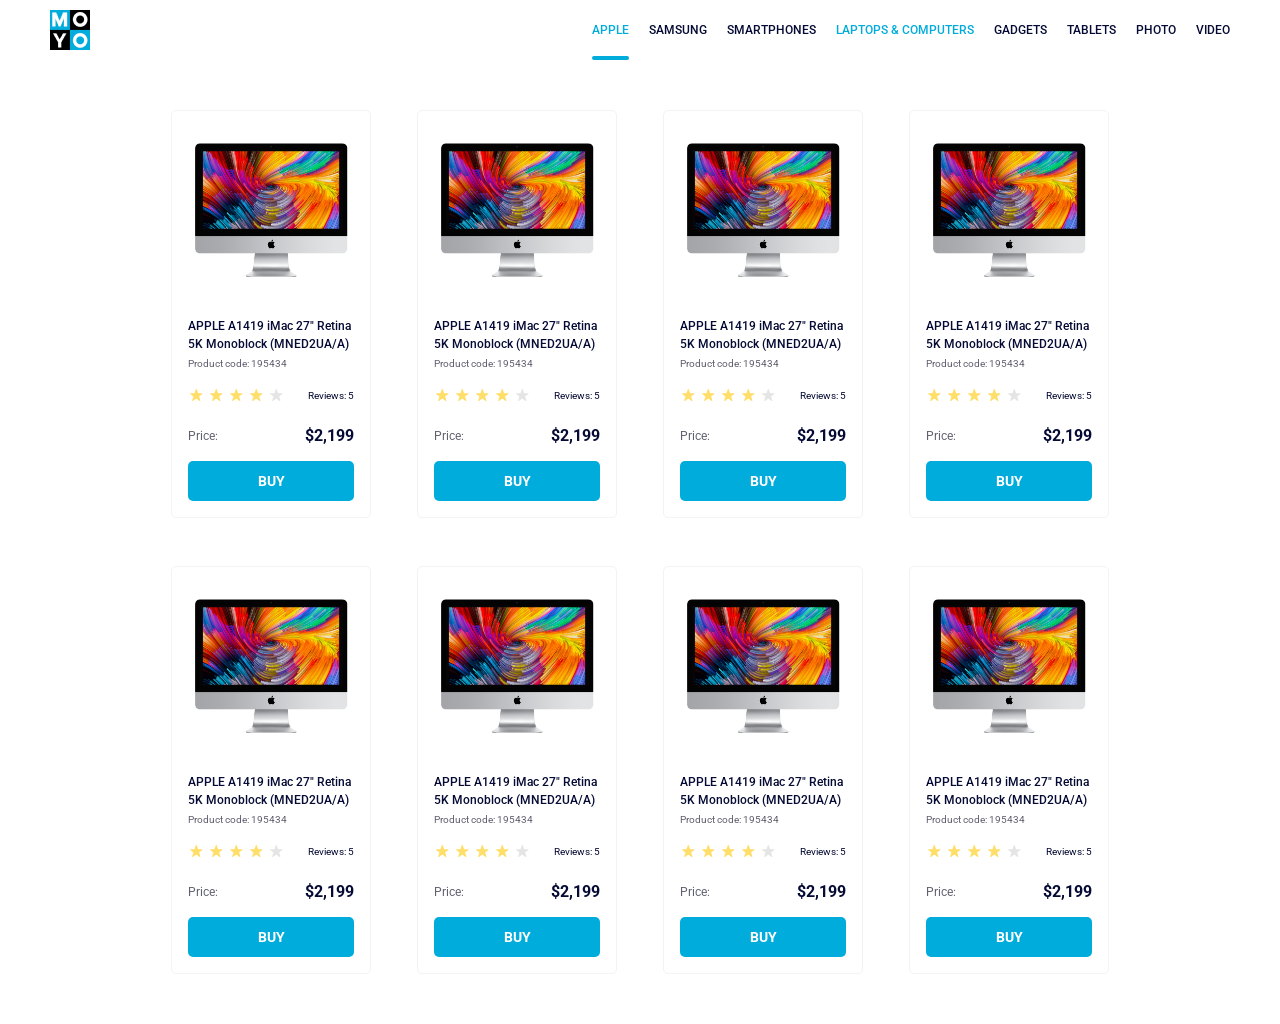
<file: index.html>
<!doctype html><html lang="en"><head><meta charset="utf-8"><meta name="viewport" content="width=device-width, initial-scale=1.0"><title>Catalog</title><link rel="preconnect" href="https://fonts.gstatic.com"><link href="https://fonts.googleapis.com/css2?family=Roboto:wght@400;500;700&display=swap" rel="stylesheet"><link rel="stylesheet" href="index.88825519.css"></head><body> <header> <div class="container"> <a class="logo" href="index.html"> <img src="logo.eddae0ff.png" alt="Logo of MOYO" class="image"> </a> <nav class="nav"> <ul class="nav__list"> <li> <a href="#apple" class="nav__link nav__link--is-active"> Apple </a> </li> <li> <a href="#samsung" class="nav__link"> Samsung </a> </li> <li> <a href="#smartphones" class="nav__link"> Smartphones </a> </li> <li> <a href="#laptops-and-computers" class="nav__link" data-qa="nav-hover"> Laptops & Computers </a> </li> <li> <a href="#gadgets" class="nav__link"> Gadgets </a> </li> <li> <a href="#tablets" class="nav__link"> Tablets </a> </li> <li> <a href="#photo" class="nav__link"> Photo </a> </li> <li> <a href="#video" class="nav__link"> Video </a> </li> </ul> </nav> </div> </header> <main class="card"> <div class="card__item" data-qa="card"> <img class="card__image" src="imac.202c52ff.jpeg" alt="imac"> <div class="card__info"> <h2 class="card__title"> APPLE A1419 iMac 27" Retina <br> 5K Monoblock (MNED2UA/A) </h2> <p class="card__description">Product code: 195434</p> <div class="card__like"> <div class="card__stars"> <div class="stars stars--4"> <div class="stars__star"></div> <div class="stars__star"></div> <div class="stars__star"></div> <div class="stars__star"></div> <div class="stars__star"></div> </div> <div class="card__reviews"> <span class="card__reviews-count">Reviews: 5</span> </div> </div> </div> <div class="card__price"> <p class="card__price-label">Price:</p> <span class="card__price-value">$2,199</span> </div> </div> <a class="card__button" href="#" data-qa="card-hover"> BUY </a> </div> <div class="card__item"> <img class="card__image" src="imac.202c52ff.jpeg" alt="imac"> <div class="card__info"> <h2 class="card__title"> APPLE A1419 iMac 27" Retina <br> 5K Monoblock (MNED2UA/A) </h2> <p class="card__description">Product code: 195434</p> <div class="card__like"> <div class="card__stars"> <div class="stars stars--4"> <div class="stars__star"></div> <div class="stars__star"></div> <div class="stars__star"></div> <div class="stars__star"></div> <div class="stars__star"></div> </div> <div class="card__reviews"> <span class="card__reviews-count">Reviews: 5</span> </div> </div> </div> <div class="card__price"> <p class="card__price-label">Price:</p> <span class="card__price-value">$2,199</span> </div> </div> <a class="card__button" href="#"> BUY </a> </div> <div class="card__item"> <img class="card__image" src="imac.202c52ff.jpeg" alt="imac"> <div class="card__info"> <h2 class="card__title"> APPLE A1419 iMac 27" Retina <br> 5K Monoblock (MNED2UA/A) </h2> <p class="card__description">Product code: 195434</p> <div class="card__like"> <div class="card__stars"> <div class="stars stars--4"> <div class="stars__star"></div> <div class="stars__star"></div> <div class="stars__star"></div> <div class="stars__star"></div> <div class="stars__star"></div> </div> <div class="card__reviews"> <span class="card__reviews-count">Reviews: 5</span> </div> </div> </div> <div class="card__price"> <p class="card__price-label">Price:</p> <span class="card__price-value">$2,199</span> </div> </div> <a class="card__button" href="#"> BUY </a> </div> <div class="card__item"> <img class="card__image" src="imac.202c52ff.jpeg" alt="imac"> <div class="card__info"> <h2 class="card__title"> APPLE A1419 iMac 27" Retina <br> 5K Monoblock (MNED2UA/A) </h2> <p class="card__description">Product code: 195434</p> <div class="card__like"> <div class="card__stars"> <div class="stars stars--4"> <div class="stars__star"></div> <div class="stars__star"></div> <div class="stars__star"></div> <div class="stars__star"></div> <div class="stars__star"></div> </div> <div class="card__reviews"> <span class="card__reviews-count">Reviews: 5</span> </div> </div> </div> <div class="card__price"> <p class="card__price-label">Price:</p> <span class="card__price-value">$2,199</span> </div> </div> <a class="card__button" href="#"> BUY </a> </div> <div class="card__item"> <img class="card__image" src="imac.202c52ff.jpeg" alt="imac"> <div class="card__info"> <h2 class="card__title"> APPLE A1419 iMac 27" Retina <br> 5K Monoblock (MNED2UA/A) </h2> <p class="card__description">Product code: 195434</p> <div class="card__like"> <div class="card__stars"> <div class="stars stars--4"> <div class="stars__star"></div> <div class="stars__star"></div> <div class="stars__star"></div> <div class="stars__star"></div> <div class="stars__star"></div> </div> <div class="card__reviews"> <span class="card__reviews-count">Reviews: 5</span> </div> </div> </div> <div class="card__price"> <p class="card__price-label">Price:</p> <span class="card__price-value">$2,199</span> </div> </div> <a class="card__button" href="#"> BUY </a> </div> <div class="card__item"> <img class="card__image" src="imac.202c52ff.jpeg" alt="imac"> <div class="card__info"> <h2 class="card__title"> APPLE A1419 iMac 27" Retina <br> 5K Monoblock (MNED2UA/A) </h2> <p class="card__description">Product code: 195434</p> <div class="card__like"> <div class="card__stars"> <div class="stars stars--4"> <div class="stars__star"></div> <div class="stars__star"></div> <div class="stars__star"></div> <div class="stars__star"></div> <div class="stars__star"></div> </div> <div class="card__reviews"> <span class="card__reviews-count">Reviews: 5</span> </div> </div> </div> <div class="card__price"> <p class="card__price-label">Price:</p> <span class="card__price-value">$2,199</span> </div> </div> <a class="card__button" href="#"> BUY </a> </div> <div class="card__item"> <img class="card__image" src="imac.202c52ff.jpeg" alt="imac"> <div class="card__info"> <h2 class="card__title"> APPLE A1419 iMac 27" Retina <br> 5K Monoblock (MNED2UA/A) </h2> <p class="card__description">Product code: 195434</p> <div class="card__like"> <div class="card__stars"> <div class="stars stars--4"> <div class="stars__star"></div> <div class="stars__star"></div> <div class="stars__star"></div> <div class="stars__star"></div> <div class="stars__star"></div> </div> <div class="card__reviews"> <span class="card__reviews-count">Reviews: 5</span> </div> </div> </div> <div class="card__price"> <p class="card__price-label">Price:</p> <span class="card__price-value">$2,199</span> </div> </div> <a class="card__button" href="#"> BUY </a> </div> <div class="card__item"> <img class="card__image" src="imac.202c52ff.jpeg" alt="imac"> <div class="card__info"> <h2 class="card__title"> APPLE A1419 iMac 27" Retina <br> 5K Monoblock (MNED2UA/A) </h2> <p class="card__description">Product code: 195434</p> <div class="card__like"> <div class="card__stars"> <div class="stars stars--4"> <div class="stars__star"></div> <div class="stars__star"></div> <div class="stars__star"></div> <div class="stars__star"></div> <div class="stars__star"></div> </div> <div class="card__reviews"> <span class="card__reviews-count">Reviews: 5</span> </div> </div> </div> <div class="card__price"> <p class="card__price-label">Price:</p> <span class="card__price-value">$2,199</span> </div> </div> <a class="card__button" href="#"> BUY </a> </div> </main> </body></html>
</file>
<file: index.88825519.css>
*{margin:0;padding:0}body{font-family:Roboto,sans-serif;font-weight:500}.container{background-color:#fff;justify-content:space-between;align-items:center;padding:0 50px;display:flex}.image{display:block}.nav__list{padding:0;list-style:none;display:flex}.nav__list li:not(:first-child){margin-left:20px}.nav__link{color:#060b35;text-transform:uppercase;height:100%;font-size:12px;line-height:60px;text-decoration:none;transition:color .3s;display:block;position:relative}.nav__link:not(.nav__link--is-active):hover,.nav__link--is-active{color:#00acdc}.nav__link--is-active:after{content:"";background-color:#00acdc;border-radius:8px;width:100%;height:4px;position:absolute;bottom:0;left:0}.nav .nav__link[data-qa=nav-hover]{color:#00acdc}*{box-sizing:border-box}body{margin:0;padding:0;font-family:Roboto,sans-serif}.card{grid-template-columns:repeat(1,200px);justify-content:center;gap:48px 46px;padding:50px 40px;display:grid}@media (width>=488px){.card{grid-template-columns:repeat(2,200px)}}@media (width>=768px){.card{grid-template-columns:repeat(3,200px)}}@media (width>=1024px){.card{grid-template-columns:repeat(4,200px)}}.card__item{box-sizing:border-box;background-color:#fff;border:1px solid #f3f3f3;border-radius:5px;flex-direction:column;align-items:center;width:200px;padding:32px 16px 16px;transition:transform .3s,box-shadow .3s;display:flex}.card__item:hover{z-index:1;position:relative;transform:scale(1.2);box-shadow:0 8px 20px #0003}.card__image{background-position:50%;background-repeat:no-repeat;background-size:contain;width:160px;height:134px;margin:0 auto 30px}.card__title{color:#060b35;width:100%;margin-top:10px;margin-bottom:4px;font-size:12px;font-weight:500;line-height:18px;transition:color .3s}.card__item:hover .card__title{color:#34568b}.card__description{color:#616070;margin-top:0;margin-bottom:16px;font-size:10px;font-weight:400;line-height:14px}.card__like{justify-content:space-between;align-items:center;margin-bottom:24px;padding-left:2px;display:flex}.card__info{width:100%}.card__reviews{color:#060b35;padding-top:2px;font-size:10px;font-weight:400;line-height:14px}.card__reviews-count{line-height:14px}.card__price{color:#616070;justify-content:space-between;align-items:center;margin-bottom:16px;line-height:18px;display:flex}.card__price-label{margin:0;font-size:12px;font-weight:400}.card__price-value{color:#060b35;font-size:16px;font-weight:700}.card__button{text-transform:uppercase;color:#fff;background-color:#00acdc;border-radius:5px;justify-content:center;align-items:center;width:100%;height:40px;font-size:14px;font-weight:700;line-height:16px;text-decoration:none;transition:background-color .3s,color .3s,border .3s;display:flex}.card__button:hover{color:#00acdc;background-color:#fff;border:1px solid #00acdc}.card__stars{justify-content:space-between;align-items:flex-end;width:100%;display:flex}.stars{display:flex}.stars__star{background-image:url(star.822d561e.svg);background-position:0%;background-repeat:no-repeat;width:16px;height:16px;margin-right:4px}.stars__star:last-child{margin-right:0}.stars--1 .stars__star:nth-child(-n+1),.stars--2 .stars__star:nth-child(-n+2),.stars--3 .stars__star:nth-child(-n+3),.stars--4 .stars__star:nth-child(-n+4),.stars--5 .stars__star:nth-child(-n+5){background-image:url(star-active.edda4c43.svg)}
/*# sourceMappingURL=index.88825519.css.map */
</file>
